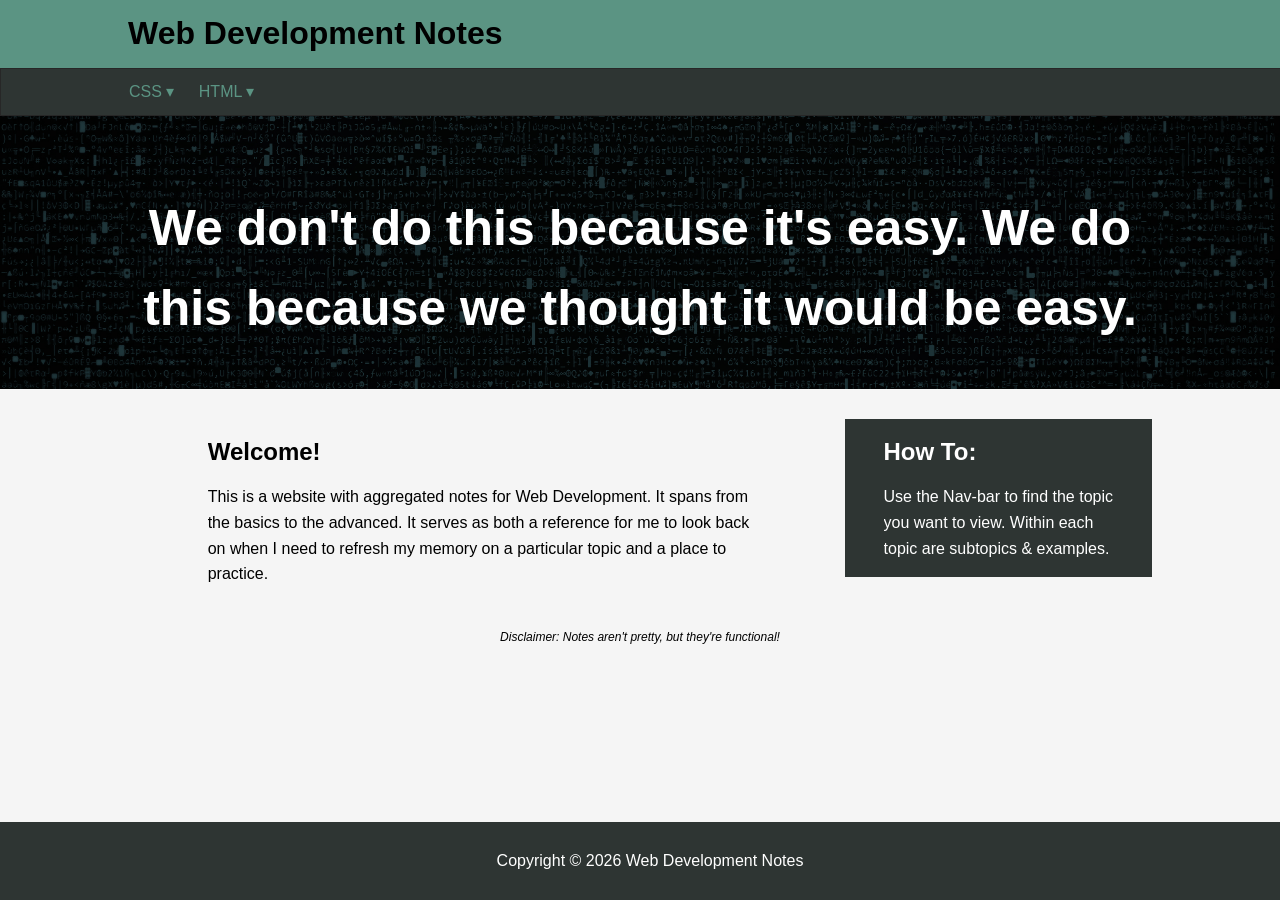
<file: Web Development/CSS/example-site/index.html>
<!DOCTYPE html>
<html lang="en">

<head>
    <meta charset="UTF-8">
    <meta name="viewport" content="width=device-width, initial-scale=1.0">
    <title>Web Development Notes</title>
    <meta name="description" content="This is a website with aggregated notes for Web Development">
    <meta name="keywords" content="Web Development, CSS, HTML, JavaScript">
    <meta name="author" content="Ricardo Inda">
    <link rel="stylesheet" href="css/style.css">
</head>

<body>
    <header id="main-header">
        <div class="container">
            <h1>Web Development Notes</h1>
        </div>
    </header>
    <nav id="main-nav">
        <div class="container">
            <ul>
                <li class="dropdown">
                    <a href="#">CSS &#9662;</a>
                    <ul class="dropdown-menu">
                        <li><a href="../notes/index.html" target="_blank">CSS Notes</a></li>
                        <li><a href="../notes/positioning.html" target="_blank">Positioning Examples</a></li>
                        <li><a href="../transitions/transitions.html" target="_blank">Transitions</a></li>
                        <li><a href="../keyframes/keyframes.html" target="_blank">Keyframes & Animations</a></li>
                    </ul>
                </li>
                <li class="dropdown">
                    <a href="#">HTML &#9662;</a>
                    <ul class="dropdown-menu">
                        <li><a href="../../HTML/Notes.html" target="_blank">HTML Notes</a></li>
                    </ul>
                </li>
            </ul>
        </div>
    </nav>
    <section id="showcase">
        <div class="container">
            <h1 class="showcase-text">We don't do this because it's easy. We do this because we thought it would be easy.</h1>
        </div>
    </section>
    <main>
        <div class="container">
            <section id="main">
                <div class="container">
                    <h1>Welcome!</h1>
                    <p>This is a website with aggregated notes for Web Development. It spans from the basics to the
                        advanced. It serves as both a reference for me to look
                        back on when I need to refresh my memory on a particular topic and a place to practice.</p>
                </div>
            </section>
            <aside id="sidebar">
                <div class="container">
                    <h1>How To:</h1>
                    <p>Use the Nav-bar to find the topic you want to view. Within each topic are subtopics & examples.</p>
                </div>
            </aside>
        </div>
        <div class="container">
            <section id="disclaimer">
                <div class="container">
                    <p>Disclaimer: Notes aren't pretty, but they're functional!</p>
                </div>
            </section>
        </div>
    </main>
    <footer id="main-footer">
        <p>Copyright &copy; 2026 Web Development Notes</p>
    </footer>
</body>

</html>
</file>
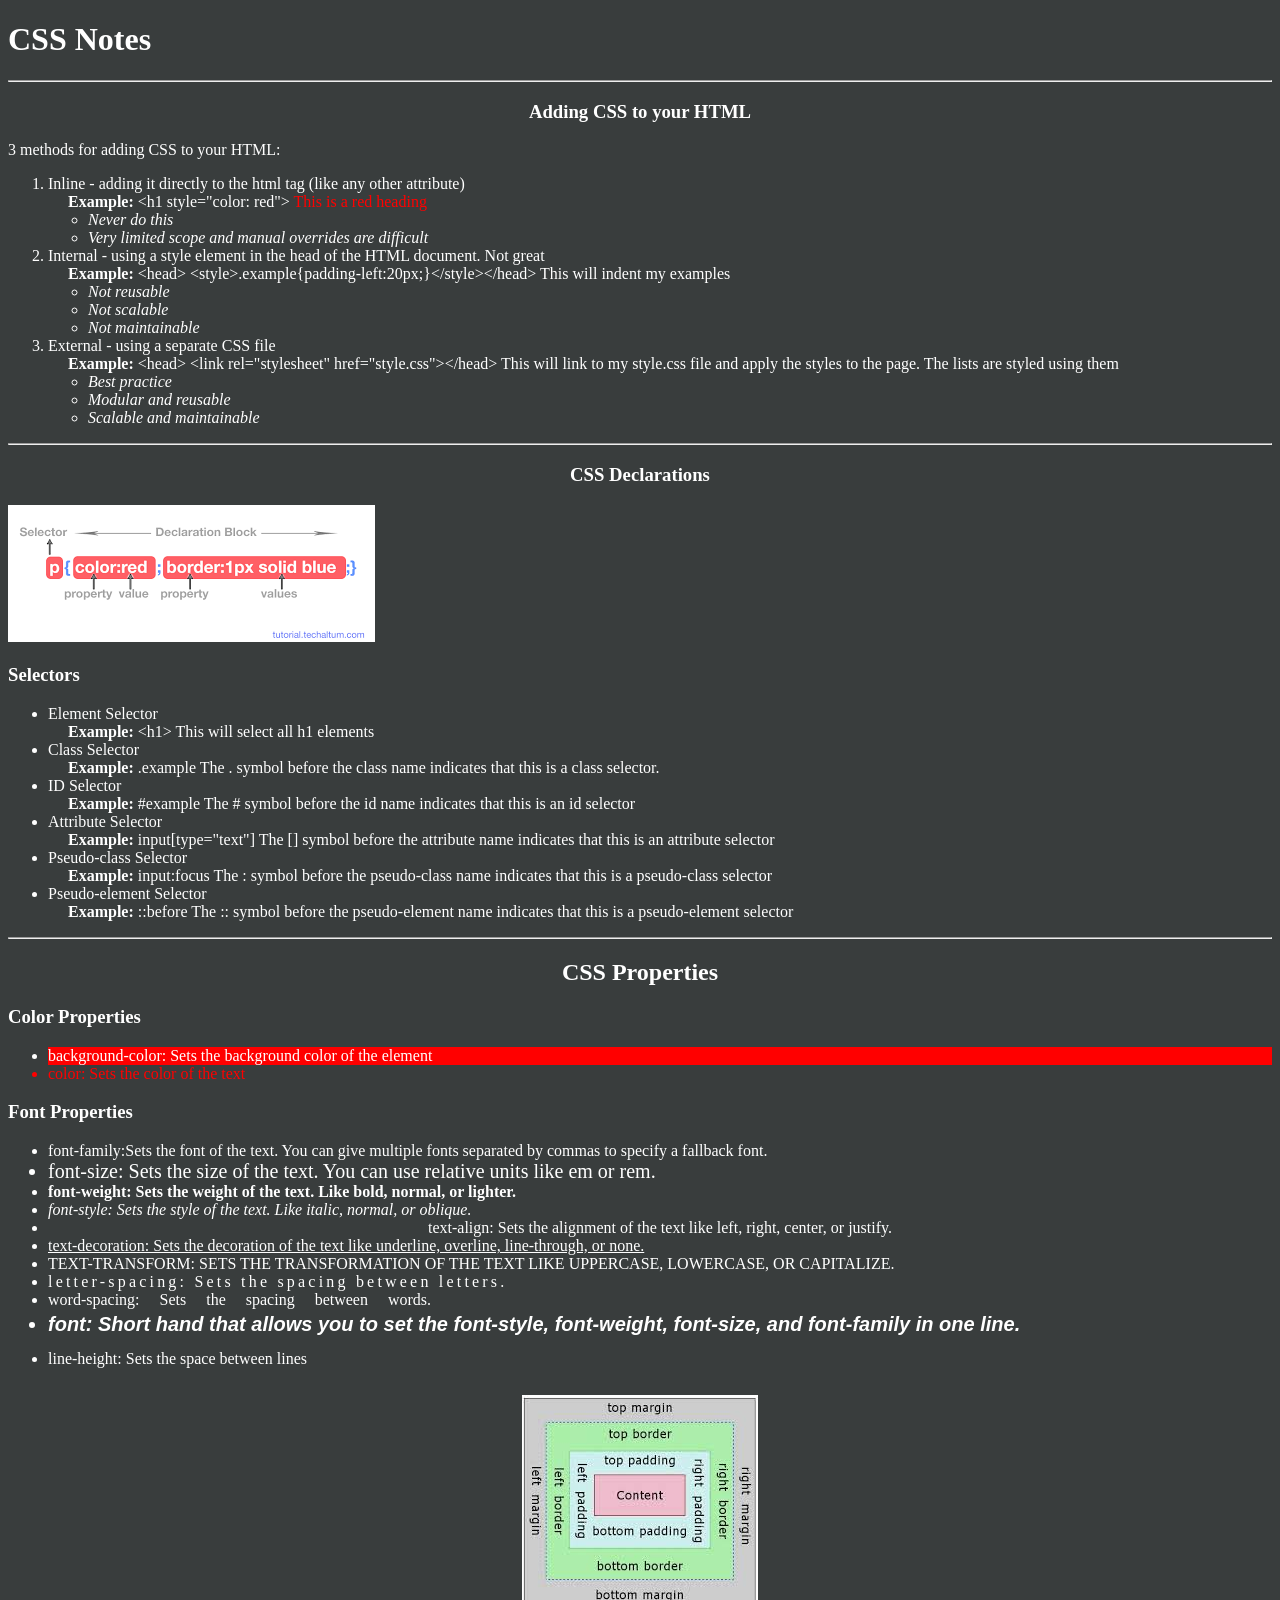
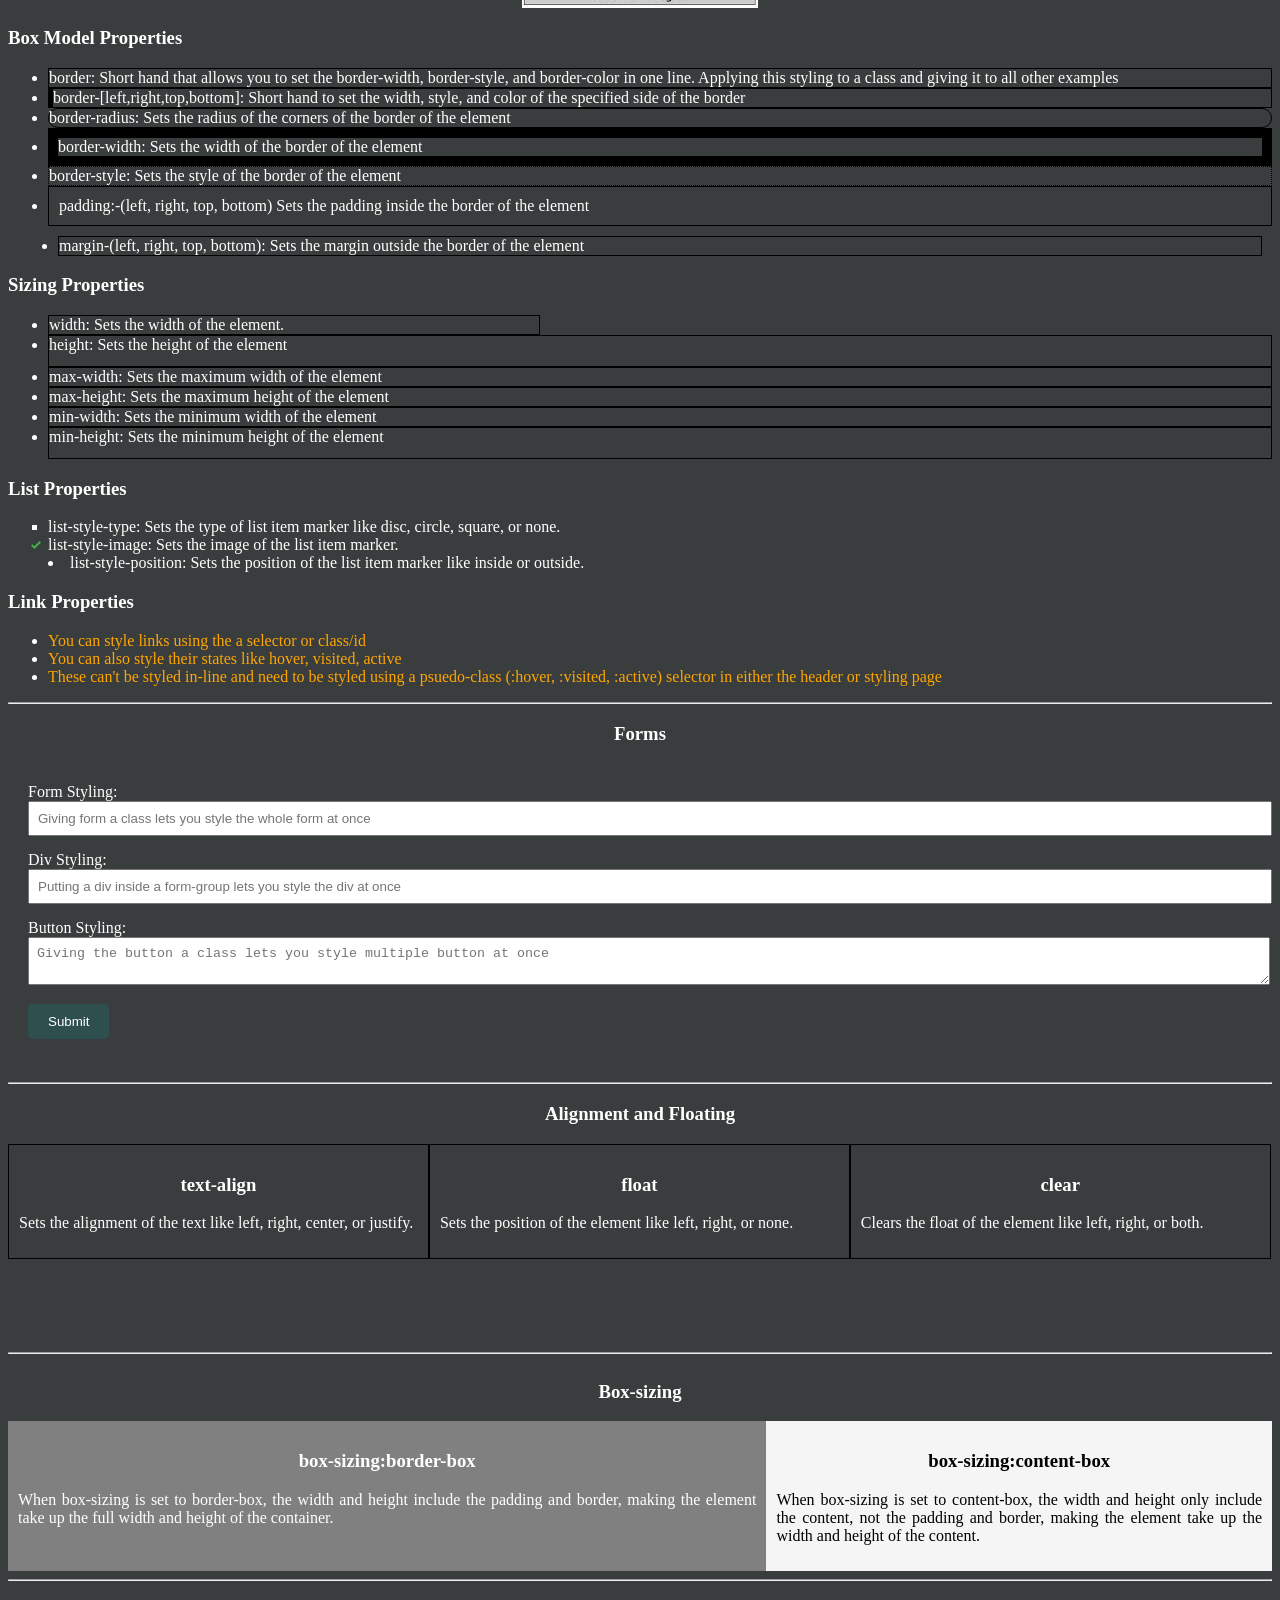
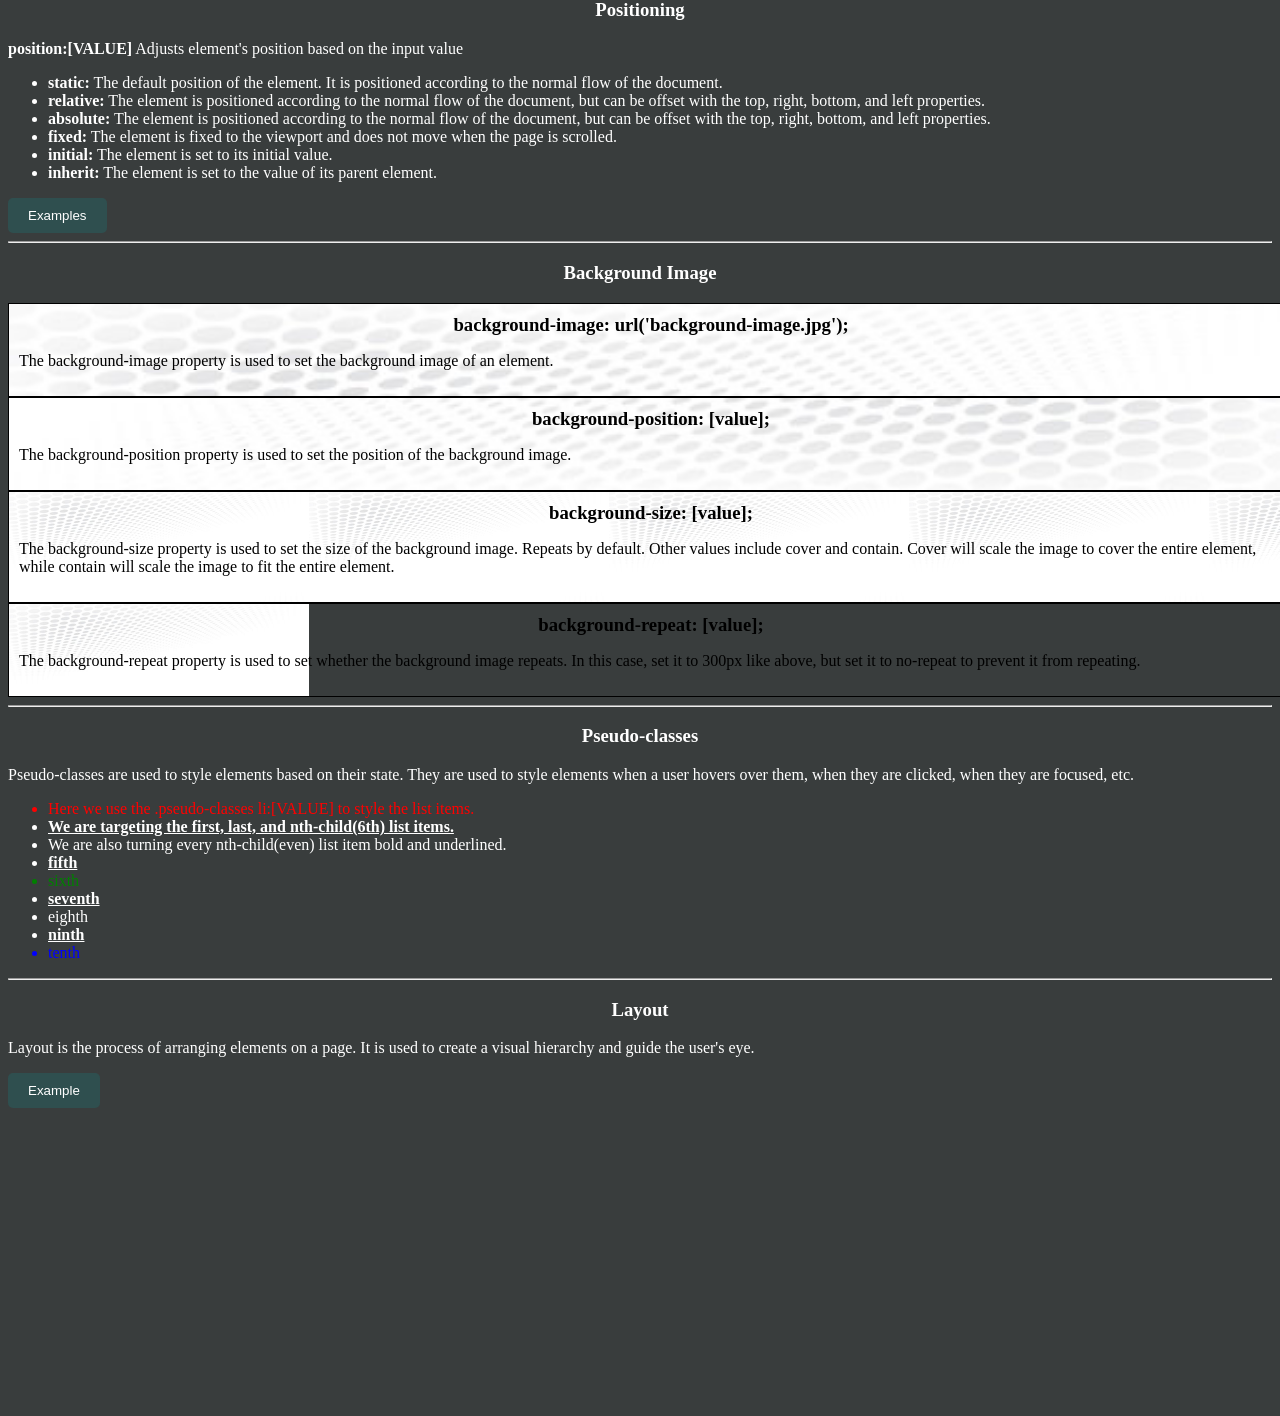
<file: Web Development/CSS/notes/index.html>
<!DOCTYPE html>
<html lang="en">

<head>
    <meta charset="UTF-8">
    <meta name="viewport" content="width=device-width, initial-scale=1.0">
    <title>CSS</title>
    <link rel="stylesheet" href="style.css">
    <style>
        .example {
            padding-left: 20px;
        }

        a {
            color: orange;
            text-decoration: none;
        }

        a:hover {
            color: red;
            text-decoration: underline;
        }

        a:visited {
            color: purple;
        }

        a:active {
            color: green;
        }
    </style>
</head>

<body>
    <main class="notes">
        <h1>CSS Notes</h1>
        <hr>
        <div class="css-notes">
            <h3 style="text-align: center;">Adding CSS to your HTML</h3>
            <p>3 methods for adding CSS to your HTML:</p>
            <ol>
                <li>Inline - adding it directly to the html tag (like any other attribute)</li>
                <div class="example">
                    <span>
                        <strong>Example:</strong> &lt;h1 style="color: red"&gt;
                    </span>
                    <span style="color: red;">This is a red heading</span>
                </div>
                <ul class="css-source-lists">
                    <li class="css-source-lists">Never do this</li>
                    <li>Very limited scope and manual overrides are difficult</li>
                </ul>
                <li>Internal - using a style element in the head of the HTML document. Not great</li>
                <div class="example">
                    <span>
                        <strong>Example:</strong> &lt;head&gt;
                        &lt;style&gt;.example{padding-left:20px;}&lt;/style&gt;&lt;/head&gt;
                    </span>
                    <span>This will indent my examples</span>
                </div>
                <ul class="css-source-lists">
                    <li>Not reusable</li>
                    <li>Not scalable</li>
                    <li>Not maintainable</li>
                </ul>
                <li>External - using a separate CSS file</li>
                <div class="example">
                    <span>
                        <strong>Example:</strong> &lt;head&gt; &lt;link rel="stylesheet"
                        href="style.css"&gt;&lt;/head&gt;
                    </span>
                    <span>This will link to my style.css file and apply the styles to the page. The lists are styled
                        using them</span>
                </div>
                <ul class="css-source-lists">
                    <li>Best practice</li>
                    <li>Modular and reusable</li>
                    <li>Scalable and maintainable</li>
                </ul>
            </ol>
        </div>
        <hr>
        <div class="declarations">
            <h3 style="text-align: center;">CSS Declarations</h3>
            <img src="declaration_block.png" alt="Declaration Block Example Breakdown">
            <h3>Selectors</h3>
            <ul>
                <li>Element Selector</li>
                <div class="example">
                    <span>
                        <strong>Example:</strong> &lt;h1&gt;
                    </span>
                    <span>This will select all h1 elements</span>
                </div>
                <li>Class Selector</li>
                <div class="example">
                    <span>
                        <strong>Example:</strong> .example
                    </span>
                    <span>The . symbol before the class name indicates that this is a class selector.</span>
                </div>
                <li>ID Selector</li>
                <div class="example">
                    <span>
                        <strong>Example:</strong> #example
                    </span>
                    <span>The # symbol before the id name indicates that this is an id selector</span>
                </div>
                <li>Attribute Selector</li>
                <div class="example">
                    <span>
                        <strong>Example:</strong> input[type="text"]
                    </span>
                    <span>The [] symbol before the attribute name indicates that this is an attribute selector</span>
                </div>
                <li>Pseudo-class Selector</li>
                <div class="example">
                    <span>
                        <strong>Example:</strong> input:focus
                    </span>
                    <span>The : symbol before the pseudo-class name indicates that this is a pseudo-class
                        selector</span>
                </div>
                <li>Pseudo-element Selector</li>
                <div class="example">
                    <span>
                        <strong>Example:</strong> ::before
                    </span>
                    <span>The :: symbol before the pseudo-element name indicates that this is a pseudo-element
                        selector</span>
                </div>
            </ul>
        </div>
        <hr>
        <div class="properties">
            <h2 style="text-align: center;">CSS Properties</h2>
            <h3>Color Properties</h3>
            <ul>
                <li style="background-color: red;"> background-color: Sets the background color of the element</li>
                <li style="color: red;"> color: Sets the color of the text</li>
            </ul>
            <h3>Font Properties</h3>
            <ul>
                <li style="font-family: cursive;"> font-family:Sets the font of the text. You
                    can give multiple fonts separated by commas to specify a fallback font.</li>
                <li style="font-size: 20px;"> font-size: Sets the size of the text. You can use relative units like
                    em or rem.</li>
                <li style="font-weight: bold;"> font-weight: Sets the weight of the text. Like bold, normal, or
                    lighter.</li>
                <li style="font-style: italic;"> font-style: Sets the style of the text. Like italic, normal, or
                    oblique.</li>
                <li style="text-align: center;"> text-align: Sets the alignment of the text like left, right,
                    center, or justify.</li>
                <li style="text-decoration: underline;"> text-decoration: Sets the decoration of the text like
                    underline, overline, line-through, or none.</li>
                <li style="text-transform: uppercase;"> text-transform: Sets the transformation of the text like
                    uppercase, lowercase, or capitalize.</li>
                <li style="letter-spacing: .2em;"> letter-spacing: Sets the spacing between letters.</li>
                <li style="word-spacing: 1em;"> word-spacing: Sets the spacing between words.</li>
                <li style="font: italic bold 20px/30px Arial, Helvetica, sans-serif;"> font: Short hand that allows
                    you to set the font-style, font-weight, font-size, and font-family in one line.</li>
                <li style="line-height: 2.5;"> line-height: Sets the space between lines</li>
            </ul>
            <img src="Box-Model.jpg" alt="Box Model Example Breakdown" style="display: block; margin: 0 auto;">
            <h3>Box Model Properties</h3>
            <ul>
                <li class="borderexamples">border: Short hand that allows you to set the border-width, border-style,
                    and border-color in one line. Applying this styling to a class and giving it to all other
                    examples</li>
                <li class="borderexamples" style="border-left: 5px solid black;">border-[left,right,top,bottom]:
                    Short hand to set the width, style, and color of the specified side of the border</li>
                <li class="borderexamples" style="border-radius: 10px;">border-radius: Sets the radius of the
                    corners of the border of the element</li>
                <li class="borderexamples" style="border-width: 10px">
                    border-width: Sets the width of the border of the element</li>
                <li class="borderexamples" style="border-style: dotted">
                    border-style: Sets the style of the border of the element</li>
                <li class="borderexamples" style="padding: 10px;">padding:-(left, right, top, bottom) Sets the
                    padding inside the border of
                    the element</li>
                <li class="borderexamples" style="margin: 10px;">margin-(left, right, top, bottom): Sets the
                    margin outside the border of the element</li>
            </ul>
            <h3>Sizing Properties</h3>
            <ul>
                <li style="width: 40%;border: 1px solid black;">width: Sets the width of the element.</li>
                <li style="height: 30px;border: 1px solid black;">height: Sets the height of the element</li>
                <li style="max-width: 100%;border: 1px solid black;">max-width: Sets the maximum width of the
                    element</li>
                <li style="max-height: 100%;border: 1px solid black;">max-height: Sets the maximum height of the
                    element</li>
                <li style="min-width: 60%;border: 1px solid black;">min-width: Sets the minimum width of the element
                </li>
                <li style="min-height: 30px;border: 1px solid black;">min-height: Sets the minimum height of the
                    element</li>
            </ul>
            <h3>List Properties</h3>
            <ul>
                <li style="list-style-type: square;">list-style-type: Sets the type of list item marker like disc,
                    circle, square, or none.</li>
                <li style="list-style-image: url('marker.png');">list-style-image: Sets the image of the list item
                    marker.</li>
                <li style="list-style-position: inside;">list-style-position: Sets the position of the list item
                    marker like inside or outside.</li>
            </ul>
            <h3>Link Properties</h3>
            <ul>
                <li><a>You can style links using the a selector or class/id</a></li>
                <li><a>You can also style their states like hover, visited, active</a></li>
                <li><a>These can't be styled in-line and need to be styled using a psuedo-class (:hover, :visited,
                        :active) selector in either the header or styling page</a></li>
            </ul>
        </div>
        <hr>
        <div class="forms">
            <h3 style="text-align: center;">Forms</h3>
            <form class="my-form">
                <div class="form-group">
                    <label>Form Styling:</label>
                    <input type="text" name="name"
                        placeholder="Giving form a class lets you style the whole form at once">
                </div>
                <div class="form-group">
                    <label>Div Styling:</label>
                    <input type="email" name="email"
                        placeholder="Putting a div inside a form-group lets you style the div at once">
                </div>
                <div class="form-group">
                    <label>Button Styling:</label>
                    <textarea name="message"
                        placeholder="Giving the button a class lets you style multiple button at once"></textarea>
                </div>
                <div class="form-group">
                    <button type="submit" class="button">Submit</button>
                </div>
            </form>
        </div>
        <hr>
        <div class="alignment-and-floating" style="padding-bottom: 200px;">
            <h3 style="text-align: center;">Alignment and Floating</h3>
            <div class="float-examples">
                <h3 style="text-align: center;">text-align</h3>
                <p style="text-align: justify;">Sets the alignment of the text like left, right, center, or justify.</p>
            </div>
            <div class="float-examples">
                <h3 style="text-align: center;">float</h3>
                <p style="text-align: justify;">Sets the position of the element like left, right, or none.</p>
            </div>
            <div class="float-examples">
                <h3 style="text-align: center;">clear</h3>
                <p style="text-align: justify;">Clears the float of the element like left, right, or both.</p>
            </div>
        </div>
        <hr>
        <div class="box-sizing">
            <h3 style="text-align: center;">Box-sizing</h3>
            <div id="main-block">

                <h3 style="text-align: center;">box-sizing:border-box</h3>
                <p style="text-align: justify;">When box-sizing is set to border-box, the width and height include the
                    padding and border, making the element take up the full width and height of the container.</p>
            </div>
            <div id="sidebar">
                <h3 style="text-align: center;">box-sizing:content-box</h3>
                <p style="text-align: justify;">When box-sizing is set to content-box, the width and height only include
                    the
                    content, not the padding and border, making the element take up the width and height of the content.
                </p>
            </div>
        </div>
        <hr>
        <div class="positioning">
            <h3 style="text-align: center;">Positioning</h3>
            <p><strong>position:[VALUE]</strong> Adjusts element's position based on the input value</p>
            <ul>
                <li><strong>static:</strong> The default position of the element. It is positioned according to the
                    normal flow of the document.</li>
                <li><strong>relative:</strong> The element is positioned according to the normal flow of the document,
                    but can be offset with the top, right, bottom, and left properties.</li>
                <li><strong>absolute:</strong> The element is positioned according to the normal flow of the document,
                    but can be offset with the top, right, bottom, and left properties.</li>
                <li><strong>fixed:</strong> The element is fixed to the viewport and does not move when the page is
                    scrolled.</li>
                <li><strong>initial:</strong> The element is set to its initial value.</li>
                <li><strong>inherit:</strong> The element is set to the value of its parent element.</li>
            </ul>
            <form action="positioning.html" target="_blank" style="display: inline;">
                <button type="submit" class="button">Examples</button>
            </form>
        </div>
        <hr>
        <div class="background-image-container">
            <h3 style="text-align: center;">Background Image</h3>
            <div class="background-image">
                <h3 style="text-align: center;">background-image: url('background-image.jpg');</h3>
                <p>The background-image property is used to set the background image of an element.</p>
            </div>
            <div class="background-image" style="background-position: bottom;">
                <h3 style="text-align: center;">background-position: [value];</h3>
                <p>The background-position property is used to set the position of the background image.</p>
            </div>
            <div class="background-image" style="background-size: 300px;">
                <h3 style="text-align: center;">background-size: [value];</h3>
                <p>The background-size property is used to set the size of the background image. Repeats by default.
                    Other values include cover and contain. Cover will scale the image to cover the entire element,
                    while contain will scale the image to fit the entire element.</p>
            </div>
            <div class="background-image" style="background-size: 300px;background-repeat: no-repeat;">
                <h3 style="text-align: center;">background-repeat: [value];</h3>
                <p>The background-repeat property is used to set whether the background image repeats. In this case, set
                    it to 300px like above, but set it to no-repeat to prevent it from repeating.</p>
            </div>
        </div>
        <hr>
        <div class="pseudo-classes">
            <h3 style="text-align: center;">Pseudo-classes</h3>
            <p>Pseudo-classes are used to style elements based on their state. They are used to style elements when a
                user hovers over them, when they are clicked, when they are focused, etc.</p>
            <ul class="pseudo-classes-list">
                <li>Here we use the .pseudo-classes li:[VALUE] to style the list items.</li>
                <li>We are targeting the first, last, and nth-child(6th) list items.</li>
                <li>We are also turning every nth-child(even) list item bold and underlined.</li>
                <li>fifth</li>
                <li>sixth</li>
                <li>seventh</li>
                <li>eighth</li>
                <li>ninth</li>
                <li>tenth</li>
            </ul>
        </div>
        <hr>
        <div class="layout">
            <h3 style="text-align: center;">Layout</h3>
            <p>Layout is the process of arranging elements on a page. It is used to create a visual hierarchy and guide the user's eye.</p>
            <form action="../example-site/index.html" target="_blank" style="display: inline;">
                <button type="submit" class="button">Example</button>
            </form>
        </div>
    </main>
</body>

</html>
</file>
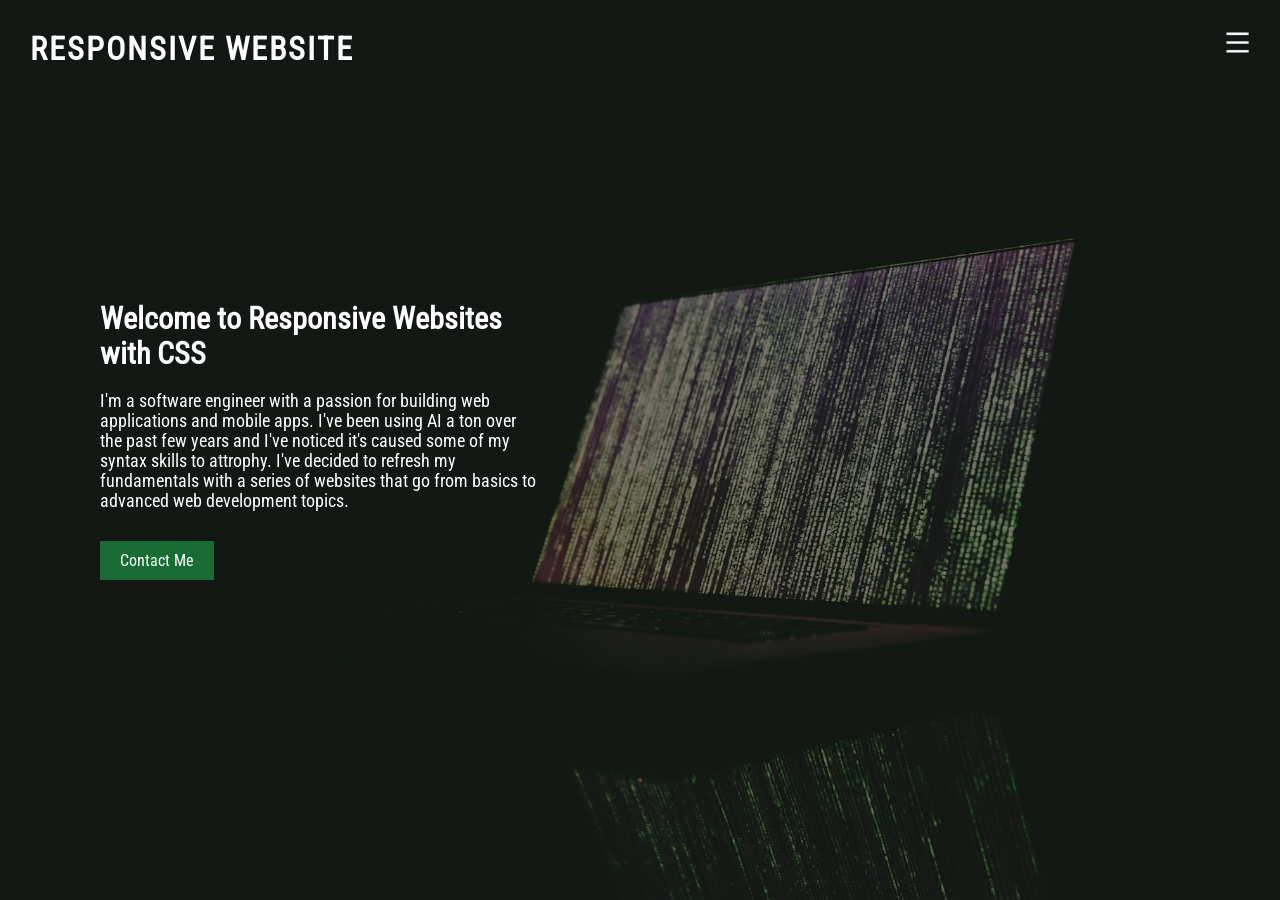
<file: Web Development/CSS/Responsiveness/index.html>
<!DOCTYPE html>
<html lang="en">

<head>
    <meta charset="UTF-8">
    <meta name="viewport" content="width=device-width, initial-scale=1.0">
    <title>Responsive Website</title>
    <link rel="stylesheet" href="css/style.css">
    <meta name="description" content="This is a responsive website">
    <meta name="keywords" content="responsive, website, css, html, javascript">
    <meta name="author" content="Ricardo Inda">
</head>

<body>
    <header>
        <div class="logo">Responsive Website</div>
        <div class="toggle"></div>
        <div class="navigation">
            <ul>
                <li><a href="index.html">Home</a></li>
                <li><a href="work.html">Work</a></li>
                <li><a href="services.html">Services</a></li>
                <li><a href="contact.html">Contact</a></li>
            </ul>
            <div class="socials">
                <ul>
                    <li><a href="https://github.com/Richard-Inda" target="_blank"><img src="images/github.png"
                                alt="Github"></a></li>
                    <li><a href="https://www.linkedin.com/in/ricardo-inda-09b923a3/" target="_blank"><img
                                src="images/linkedin.png" alt="LinkedIn"></a></li>
                    <li><a href="https://www.richardinda.com/" target="_blank"><img src="images/portfolio.png"
                                alt="Portfolio Website"></a></li>
                </ul>
                <a href="mailto:richardinda@gmail.com" class="email-icon"><img src="images/mail.png" alt="Email"></a>
            </div>
        </div>
    </header>

    <section class="home">
        <img src="images/home-img.jpg" alt="Home">
        <div class="home-content">
            <h1>Welcome to Responsive Websites with CSS</h1>
            <p>I'm a software engineer with a passion for building web applications and mobile apps. I've been using AI
                a ton over the past few years and I've noticed it's caused some of my syntax skills to attrophy. I've
                decided to refresh my fundamentals with a series of websites that go from basics to advanced web
                development topics.</p>
            <a href="contact.html" class="btn">Contact Me</a>
        </div>
    </section>


    <script src="js/script.js">
    </script>
</body>

</html>
</file>
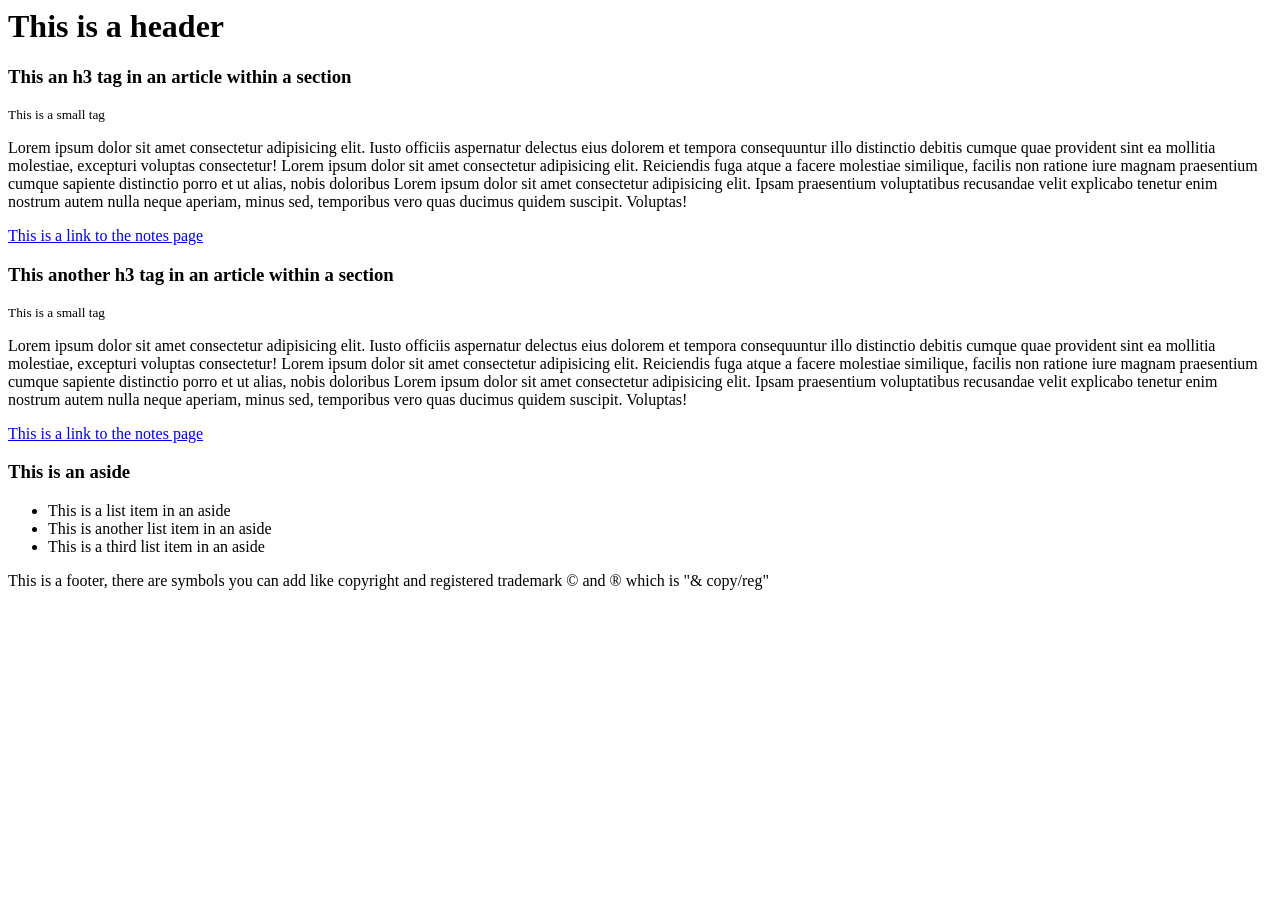
<file: Web Development/HTML/Semantics.html>
<doctype html>
    <html>

    <head>
        <title>Semantic Tags Notes</title>
        <meta name="description" content="This is a page about semantic tags">
        <meta name="keywords" content="html, css, web development, web design">
    </head>

    <body>
        <header id="main header">
            <h1>This is a header</h1>
        </header>
        <main id="main main">
            <section id="main section">
                <article class="article">
                    <h3>This an h3 tag in an article within a section </h3>
                    <small>This is a small tag</small>
                    <p>Lorem ipsum dolor sit amet consectetur adipisicing elit. Iusto officiis aspernatur delectus eius
                        dolorem et tempora consequuntur illo distinctio debitis cumque quae provident sint ea mollitia
                        molestiae, excepturi voluptas consectetur! Lorem ipsum dolor sit amet consectetur adipisicing
                        elit. Reiciendis fuga atque a facere molestiae similique, facilis non ratione iure magnam
                        praesentium cumque sapiente distinctio porro et ut alias, nobis doloribus Lorem ipsum dolor sit
                        amet consectetur adipisicing elit. Ipsam praesentium voluptatibus recusandae velit explicabo
                        tenetur enim nostrum autem nulla neque aperiam, minus sed, temporibus vero quas ducimus quidem
                        suscipit. Voluptas!</p>
                    <a href="Notes.html">This is a link to the notes page</a>
                </article>
                <article class="article">
                    <h3>This another h3 tag in an article within a section</h3>
                    <small>This is a small tag</small>
                    <p>Lorem ipsum dolor sit amet consectetur adipisicing elit. Iusto officiis aspernatur delectus eius
                        dolorem et tempora consequuntur illo distinctio debitis cumque quae provident sint ea mollitia
                        molestiae, excepturi voluptas consectetur! Lorem ipsum dolor sit amet consectetur adipisicing
                        elit. Reiciendis fuga atque a facere molestiae similique, facilis non ratione iure magnam
                        praesentium cumque sapiente distinctio porro et ut alias, nobis doloribus Lorem ipsum dolor sit
                        amet consectetur adipisicing elit. Ipsam praesentium voluptatibus recusandae velit explicabo
                        tenetur enim nostrum autem nulla neque aperiam, minus sed, temporibus vero quas ducimus quidem
                        suscipit. Voluptas!</p>
                    <a href="Notes.html">This is a link to the notes page</a>
                </article>
            </section>
            <aside>
                <h3>This is an aside</h3>
                <nav>
                    <ul>
                        <li>This is a list item in an aside</li>
                        <li>This is another list item in an aside</li>
                        <li>This is a third list item in an aside</li>
                    </ul>
                </nav>
            </aside>
        </main>
        <footer id="main footer">
            <p>This is a footer, there are symbols you can add like copyright and registered trademark &copy; and &reg;
                which is "& copy/reg"</p>
        </footer>
    </body>

    </html>
</file>
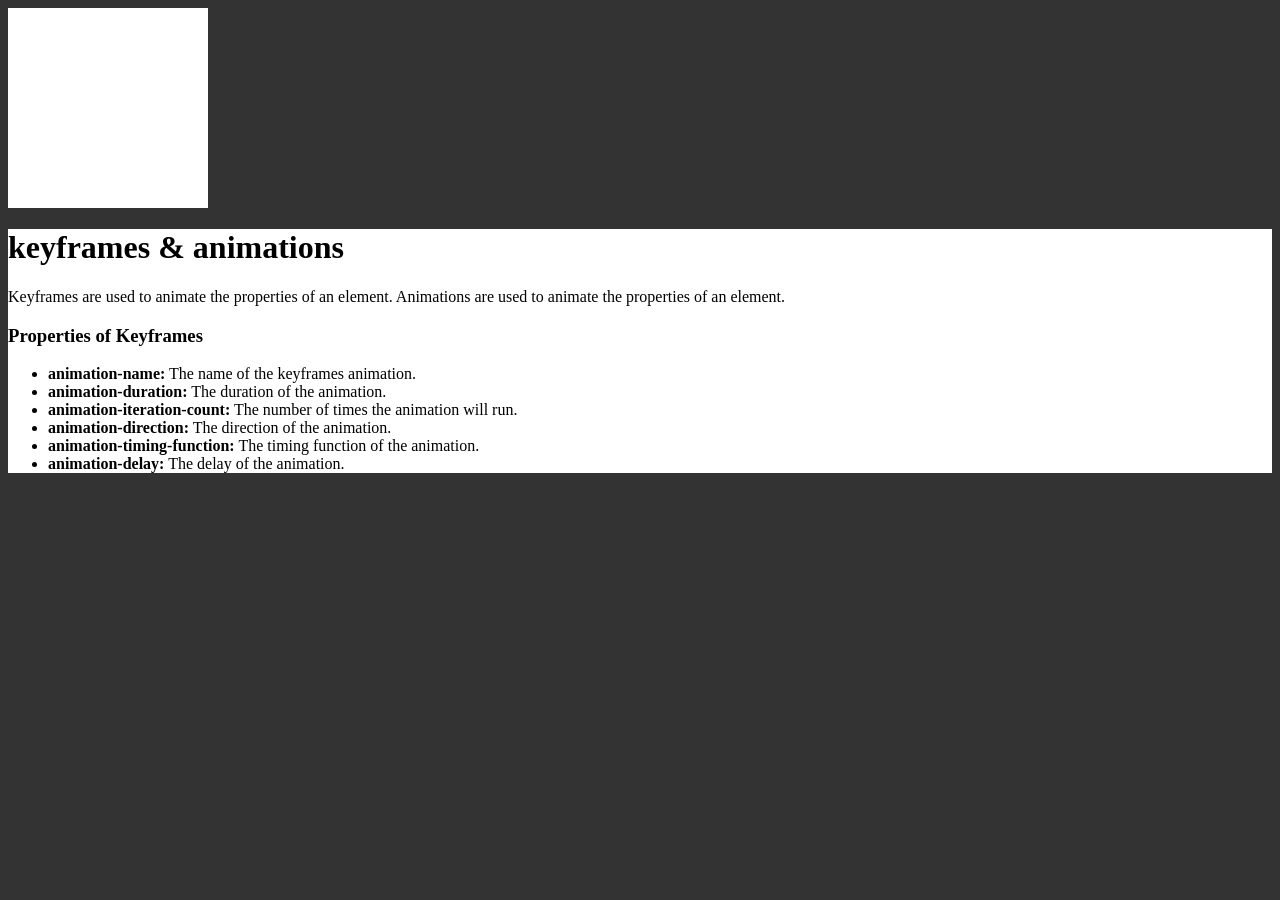
<file: Web Development/CSS/keyframes/keyframes.html>
<!DOCTYPE html>
<html lang="en">
<head>
    <meta charset="UTF-8">
    <meta name="viewport" content="width=device-width, initial-scale=1.0">
    <title>Keyframes & Animations</title>
    <link rel="stylesheet" href="keyframes.css">
</head>
<body>
    <div class="box"></div>
    <div class="container">
        <h1>keyframes & animations        </h1>
        <p>Keyframes are used to animate the properties of an element. Animations are used to animate the properties of an element.</p>
        <h3> Properties of Keyframes</h3>
        <ul>
            <li><strong>animation-name:</strong> The name of the keyframes animation.</li>
            <li><strong>animation-duration:</strong> The duration of the animation.</li> 
            <li><strong>animation-iteration-count:</strong> The number of times the animation will run.</li>
            <li><strong>animation-direction:</strong> The direction of the animation.</li>
            <li><strong>animation-timing-function:</strong> The timing function of the animation.</li>
            <li><strong>animation-delay:</strong> The delay of the animation.</li>
        </ul>
</body>
</html>
</file>
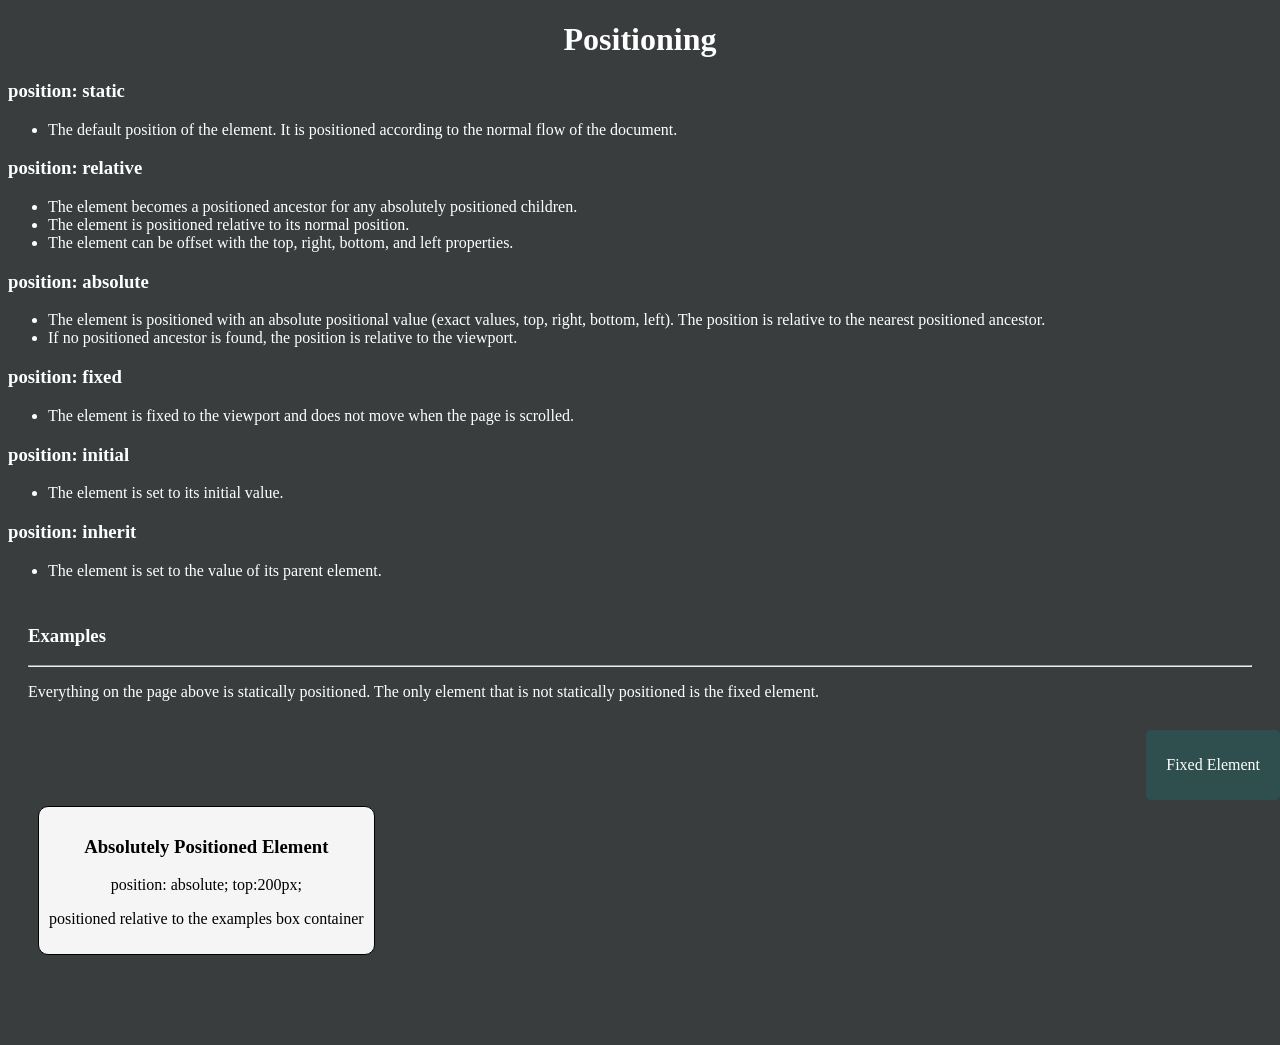
<file: Web Development/CSS/notes/positioning.html>
<!DOCTYPE html>
<html lang="en">

<head>
    <meta charset="UTF-8">
    <meta name="viewport" content="width=device-width, initial-scale=1.0">
    <title>Positioning</title>
    <link rel="stylesheet" href="style.css">
    <style>
        .examples {
            border: 1px solid black;
            border-radius: 10px;
            padding: 10px;
            margin: 10px;
            text-align: center;
            background-color: whitesmoke;
            color: black;
        }

        .examples-box-container {
            padding: 10px;
            margin: 10px;
            position: relative;
        }
    </style>
</head>

<body>
    <h1 style="text-align: center;">Positioning</h1>
    <div class="position-static">
        <h3>position: static</h3>
        <ul>
            <li>The default position of the element. It is positioned according to the normal flow of the document.</li>
        </ul>
    </div>
    <div class="position-relative">
        <h3>position: relative</h3>
        <ul>
            <li>The element becomes a positioned ancestor for any absolutely positioned children.</li>
            <li>The element is positioned relative to its normal position.</li>
            <li>The element can be offset with the top, right, bottom, and left properties.</li>
        </ul>

    </div>
    <div class="position-absolute">
        <h3>position: absolute</h3>
        <ul>
            <li>The element is positioned with an absolute positional value (exact values, top, right, bottom, left).
                The
                position is relative to the nearest positioned ancestor.</li>
            <li>If no positioned ancestor is found, the position is relative to the viewport.</li>
        </ul>
    </div>
    <div class="position-fixed">
        <h3>position: fixed</h3>
        <ul>
            <li>The element is fixed to the viewport and does not move when the page is scrolled.</li>
        </ul>
    </div>
    <div class="position-initial">
        <h3>position: initial</h3>
        <ul>
            <li>The element is set to its initial value.</li>
        </ul>
    </div>
    <div class="position-inherit">
        <h3>position: inherit</h3>
        <ul>
            <li>The element is set to the value of its parent element.</li>
        </ul>
    </div>
    <div class="examples-box-container">
        <h3>Examples</h3>
        <hr>
        <p> Everything on the page above is statically positioned. The only element that is not statically positioned is
            the fixed element.</p>
        <div class="examples" style="position: absolute; top:200px;">
            <h3>Absolutely Positioned Element</h3>
                <p>position: absolute; top:200px;</p>
                <p>positioned relative to the examples box container</p>
        </div>
        <div class="button" style="position: fixed; right:0px;bottom:100px;">
            <p>Fixed Element</p>
        </div>
    </div>
</body>

</html>
</file>
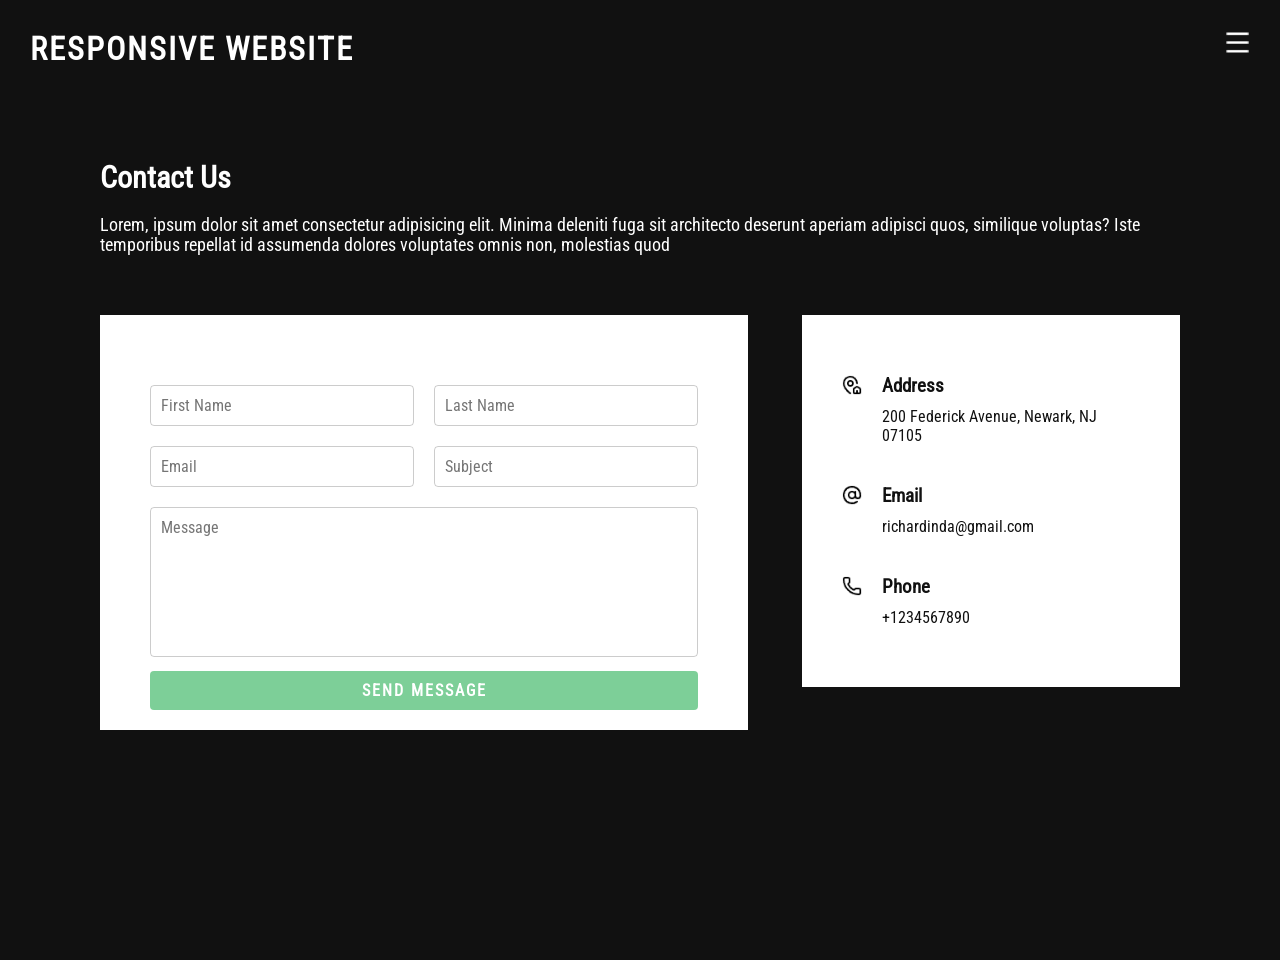
<file: Web Development/CSS/Responsiveness/contact.html>
<!DOCTYPE html>
<html lang="en">

<head>
    <meta charset="UTF-8">
    <meta name="viewport" content="width=device-width, initial-scale=1.0">
    <title>Responsive Website</title>
    <link rel="stylesheet" href="css/style.css">
    <meta name="description" content="This is a responsive website">
    <meta name="keywords" content="responsive, website, css, html, javascript">
    <meta name="author" content="Ricardo Inda">
</head>

<body>
    <header>
        <div class="logo">Responsive Website</div>
        <div class="toggle"></div>
        <div class="navigation">
            <ul>
                <li><a href="index.html">Home</a></li>
                <li><a href="work.html">Work</a></li>
                <li><a href="services.html">Services</a></li>
                <li><a href="contact.html">Contact</a></li>
            </ul>
            <div class="socials">
                <ul>
                    <li><a href="https://github.com/Richard-Inda" target="_blank"><img src="images/github.png"
                                alt="Github"></a></li>
                    <li><a href="https://www.linkedin.com/in/ricardo-inda-09b923a3/" target="_blank"><img
                                src="images/linkedin.png" alt="LinkedIn"></a></li>
                    <li><a href="https://www.richardinda.com/" target="_blank"><img src="images/portfolio.png"
                                alt="Portfolio Website"></a></li>
                </ul>
                <a href="mailto:richardinda@gmail.com" class="email-icon"><img src="images/mail.png" alt="Email"></a>
            </div>
        </div>
    </header>

    <section>
        <div class="title">
            <h1>Contact Us</h1>
            <p>Lorem, ipsum dolor sit amet consectetur adipisicing elit. Minima deleniti fuga sit architecto deserunt
                aperiam adipisci quos, similique voluptas? Iste temporibus repellat id assumenda dolores voluptates
                omnis non, molestias quod</p>
        </div>

        <div class="contact">
            <div class="contact-form">
                <form>
                    <div class="row">
                        <div class="input50">
                            <input type="text" placeholder="First Name">
                        </div>
                        <div class="input50">
                            <input type="text" placeholder="Last Name">
                        </div>
                    </div>
                    <div class="row">
                        <div class="input50">
                            <input type="email" placeholder="Email">
                        </div>
                        <div class="input50">
                            <input type="text" placeholder="Subject">
                        </div>
                    </div>
                    <div class="row">
                        <div class="input100">
                            <textarea placeholder="Message"></textarea>
                        </div>
                    </div>
                    <div class="row">
                        <div class="input100">
                            <Input type="submit" value="Send Message"></Input>
                        </div>
                    </div>
                </form>
            </div>

            <div class="contact-info">
                <div class="info-box">
                    <img src="images/map-pin-house.png" class="contact-icon" alt="contact">
                    <div class="details">
                        <h3>Address</h3>
                        <span>200 Federick Avenue, Newark, NJ 07105</span>
                    </div>
                </div>
                <div class="info-box">
                    <img src="images/at-sign.png" class="contact-icon" alt="contact">
                    <div class="details">
                        <h3>Email</h3>
                        <a href="mailto:richardinda@gmail.com">richardinda@gmail.com</a>
                    </div>
                </div>
                <div class="info-box">
                    <img src="images/phone.png" class="contact-icon" alt="contact">
                    <div class="details">
                        <h3>Phone</h3>
                        <a href="tel:+1234567890">+1234567890</a>
                    </div>
                </div>
            </div>

        </div>

        <script src="js/script.js">
        </script>
</body>

</html>
</file>
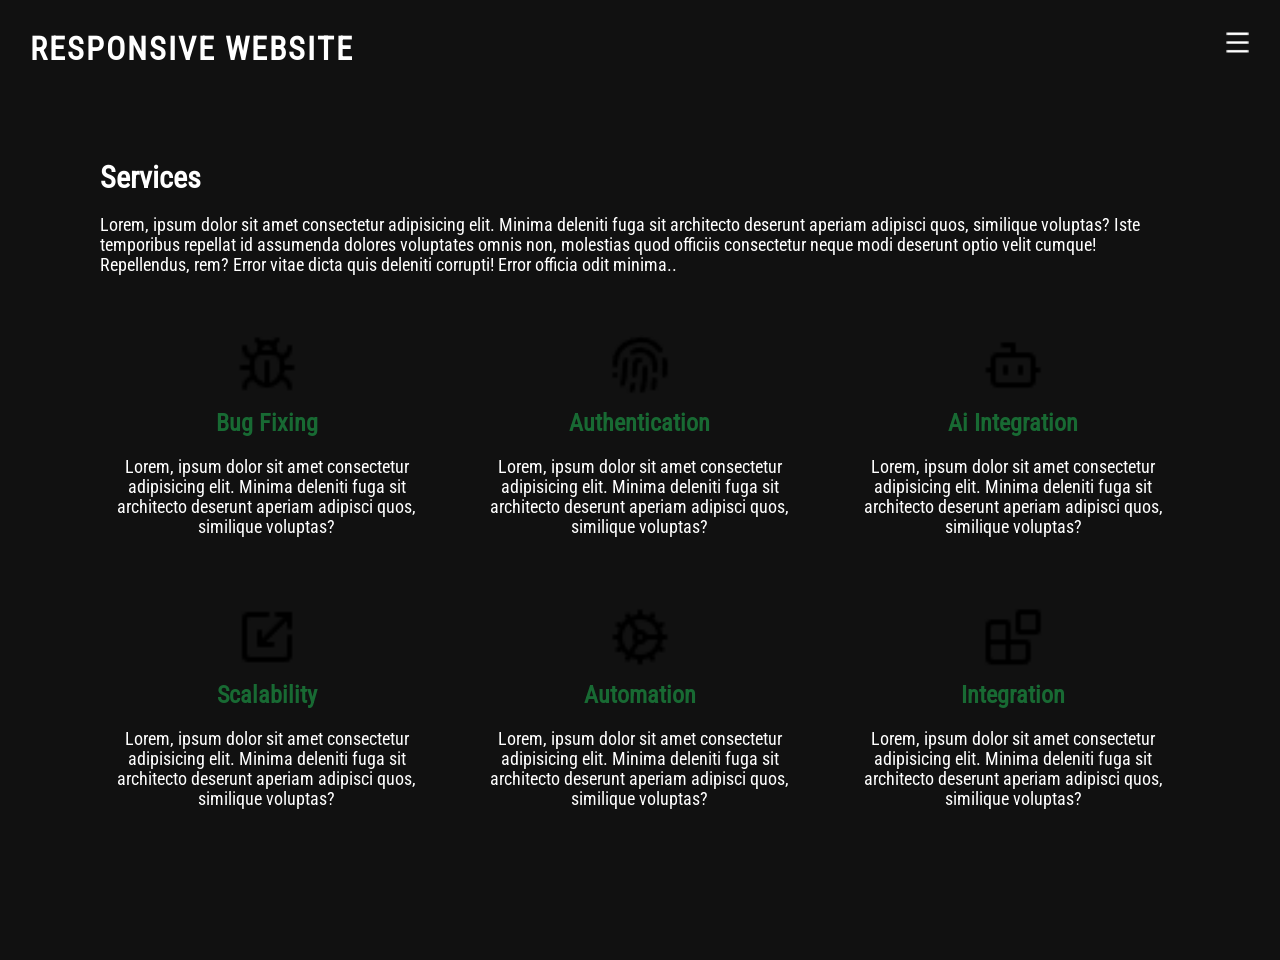
<file: Web Development/CSS/Responsiveness/services.html>
<!DOCTYPE html>
<html lang="en">

<head>
    <meta charset="UTF-8">
    <meta name="viewport" content="width=device-width, initial-scale=1.0">
    <title>Responsive Website</title>
    <link rel="stylesheet" href="css/style.css">
    <meta name="description" content="This is a responsive website">
    <meta name="keywords" content="responsive, website, css, html, javascript">
    <meta name="author" content="Ricardo Inda">
</head>

<body>
    <header>
        <div class="logo">Responsive Website</div>
        <div class="toggle"></div>
        <div class="navigation">
            <ul>
                <li><a href="index.html">Home</a></li>
                <li><a href="work.html">Work</a></li>
                <li><a href="services.html">Services</a></li>
                <li><a href="contact.html">Contact</a></li>
            </ul>
            <div class="socials">
                <ul>
                    <li><a href="https://github.com/Richard-Inda" target="_blank"><img src="images/github.png"
                                alt="Github"></a></li>
                    <li><a href="https://www.linkedin.com/in/ricardo-inda-09b923a3/" target="_blank"><img
                                src="images/linkedin.png" alt="LinkedIn"></a></li>
                    <li><a href="https://www.richardinda.com/" target="_blank"><img src="images/portfolio.png"
                                alt="Portfolio Website"></a></li>
                </ul>
                <a href="mailto:richardinda@gmail.com" class="email-icon"><img src="images/mail.png" alt="Email"></a>
            </div>
        </div>
    </header>

    <section>
        <div class="title">
            <h1>Services</h1>
            <p>Lorem, ipsum dolor sit amet consectetur adipisicing elit. Minima deleniti fuga sit architecto deserunt
                aperiam adipisci quos, similique voluptas? Iste temporibus repellat id assumenda dolores voluptates
                omnis non, molestias quod officiis consectetur neque modi deserunt optio velit cumque! Repellendus, rem?
                Error vitae dicta quis deleniti corrupti! Error officia odit minima..</p>
        </div>

        <div class="services">
            <div class="service">
                <div class="icon">
                    <img src="images/bug.png" alt="Bug Fixing">
                </div>
                <h2>Bug Fixing</h2>
                <p>Lorem, ipsum dolor sit amet consectetur adipisicing elit. Minima deleniti fuga sit architecto deserunt
                    aperiam adipisci quos, similique voluptas? </p>
            </div>
            <div class="service">
                <div class="icon">
                    <img src="images/fingerprint-pattern.png" alt="Authentication">
                </div>
                <h2>Authentication</h2>
                <p>Lorem, ipsum dolor sit amet consectetur adipisicing elit. Minima deleniti fuga sit architecto deserunt
                    aperiam adipisci quos, similique voluptas? </p>
            </div>
            <div class="service">
                <div class="icon">
                    <img src="images/bot.png" alt="Ai Integration">
                </div>
                <h2>Ai Integration</h2>
                <p>Lorem, ipsum dolor sit amet consectetur adipisicing elit. Minima deleniti fuga sit architecto deserunt
                    aperiam adipisci quos, similique voluptas? </p>
            </div>
            <div class="service">
                <div class="icon">
                    <img src="images/scaling.png" alt="Scalability  ">
                </div>
                <h2>Scalability</h2>
                <p>Lorem, ipsum dolor sit amet consectetur adipisicing elit. Minima deleniti fuga sit architecto deserunt
                    aperiam adipisci quos, similique voluptas? </p>
            </div>
            <div class="service">
                <div class="icon">
                    <img src="images/cog.png" alt="Automation">
                </div>
                <h2>Automation</h2>
                <p>Lorem, ipsum dolor sit amet consectetur adipisicing elit. Minima deleniti fuga sit architecto deserunt
                    aperiam adipisci quos, similique voluptas? </p>
            </div>
            <div class="service">
                <div class="icon">
                    <img src="images/blocks.png" alt="Integration">
                </div>
                <h2>Integration</h2>
                <p>Lorem, ipsum dolor sit amet consectetur adipisicing elit. Minima deleniti fuga sit architecto deserunt
                    aperiam adipisci quos, similique voluptas? </p>
            </div>
        </div>

    </section>


    <script src="js/script.js">
    </script>
</body>

</html>
</file>
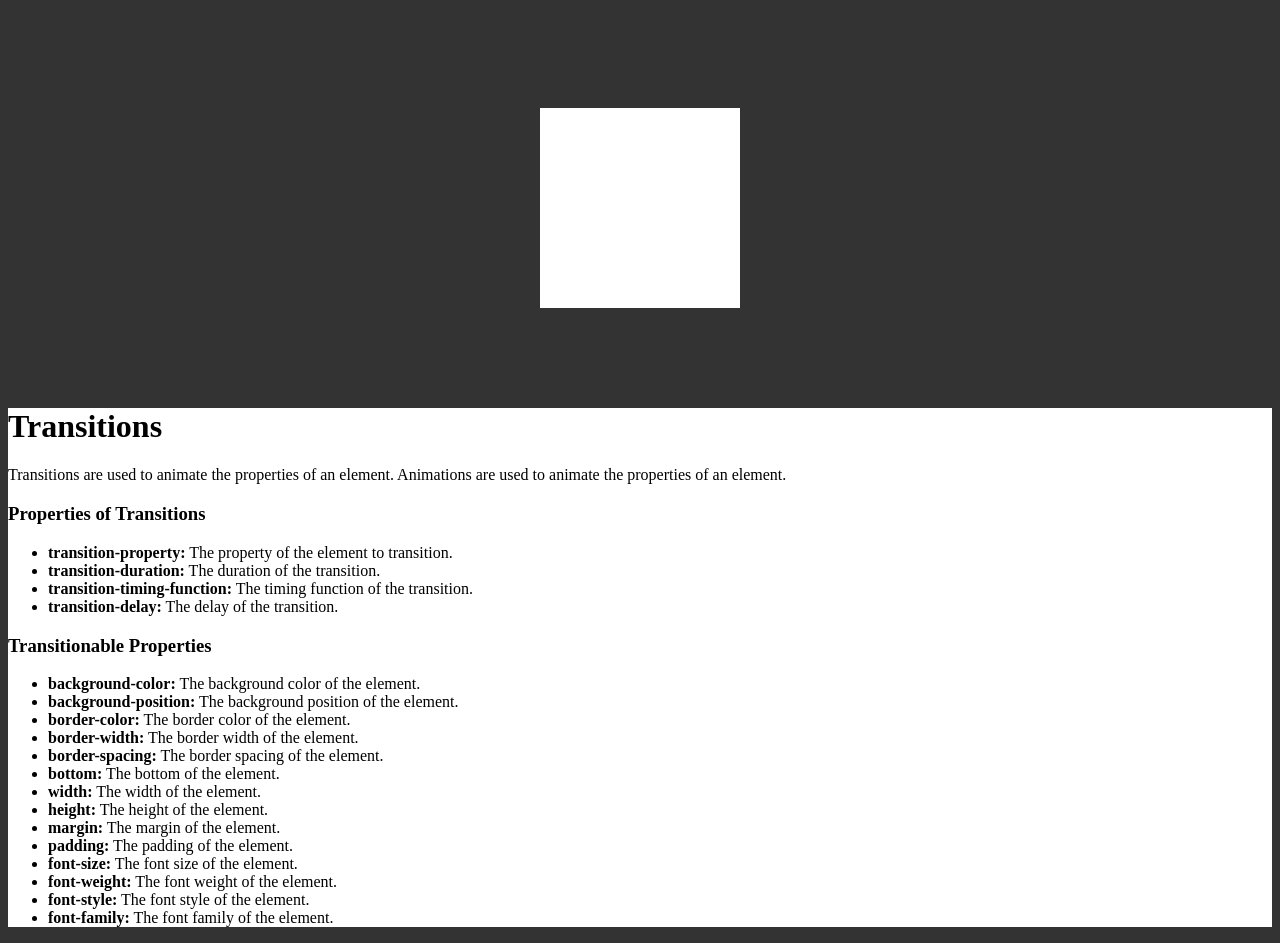
<file: Web Development/CSS/transitions/transitions.html>
<!DOCTYPE html>
<html lang="en">

<head>
    <meta charset="UTF-8">
    <meta name="viewport" content="width=device-width, initial-scale=1.0">
    <title>Transitions</title>
    <link rel="stylesheet" href="transitions.css">
</head>

<body>
    <div class="box"></div>
    <div class="container">
        <h1>Transitions </h1>
        <p>Transitions are used to animate the properties of an element. Animations are used to animate the properties of
            an element.</p>
        <h3> Properties of Transitions</h3>
        <ul>
            <li><strong>transition-property:</strong> The property of the element to transition.</li>
            <li><strong>transition-duration:</strong> The duration of the transition.</li>
            <li><strong>transition-timing-function:</strong> The timing function of the transition.</li>
            <li><strong>transition-delay:</strong> The delay of the transition.</li>
        </ul>
        <h3> Transitionable Properties</h3>
        <ul>
            <li><strong>background-color:</strong> The background color of the element.</li>
            <li><strong>background-position:</strong> The background position of the element.</li>
            <li><strong>border-color:</strong> The border color of the element.</li>
            <li><strong>border-width:</strong> The border width of the element.</li>
            <li><strong>border-spacing:</strong> The border spacing of the element.</li>
            <li><strong>bottom:</strong> The bottom of the element.</li>
            <li><strong>width:</strong> The width of the element.</li>
            <li><strong>height:</strong> The height of the element.</li>
            <li><strong>margin:</strong> The margin of the element.</li>
            <li><strong>padding:</strong> The padding of the element.</li>
            <li><strong>font-size:</strong> The font size of the element.</li>
            <li><strong>font-weight:</strong> The font weight of the element.</li>
            <li><strong>font-style:</strong> The font style of the element.</li>
            <li><strong>font-family:</strong> The font family of the element.</li>
        </ul>
</body>

</html>
</file>
<file: Web Development/CSS/example-site/css/style.css>
body {
    background-color: whitesmoke;
    color: black;
    font-family: Arial, Helvetica, sans-serif;
    font-size: 16px;
    line-height: 1.6em;
    margin: 0;
}

.container {
    width: 80%;
    margin: auto;
    overflow: hidden;
}

#main-header {
    background-color:rgb(91, 148, 131);
    color: black;
}

#main-nav {
    float: left;
    width: 100%;
    background-color: rgb(46, 53, 51);
    overflow: visible;
    border: 1px solid #272727;
    color: black;
}

#main-nav .container {
    overflow: visible;
}

#main-nav > .container > ul {
    list-style: none;
    padding: 0;
    margin: 0;
}

#main-nav li {
    display: inline-block;
    position: relative;
    color: black;
}

#main-nav > .container > ul > li > a {
    color: rgb(91, 148, 131);
    text-decoration: none;
    padding: 10px 20px 10px 0;
    display: inline-block;
}

#main-nav > .container > ul > li > a:hover {
    font-weight: bold;
}

/* Dropdown menu - hidden by default */
.dropdown-menu {
    display: none;
    position: absolute;
    top: 100%;
    left: 0;
    min-width: 180px;
    background-color: rgb(46, 53, 51);
    list-style: none;
    padding: 0;
    margin: 0;
    border: 1px solid #272727;
    box-shadow: 0 4px 8px rgba(0, 0, 0, 0.2);
}

/* Show dropdown on hover */
.dropdown:hover .dropdown-menu {
    display: block;
}

.dropdown-menu li {
    display: block;
}

.dropdown-menu li a {
    display: block;
    color: rgb(91, 148, 131);
    text-decoration: none;
    padding: 10px 15px;
    border-bottom: 1px solid #272727;
}

.dropdown-menu li:last-child a {
    border-bottom: none;
}

.dropdown-menu li a:hover {
    background-color: rgb(60, 70, 67);
    font-weight: bold;
}

#showcase {
    background-image: url('../images/showcase.jpg');
    background-position: center;
    background-size: cover;
    background-repeat: no-repeat;
    min-height: 300px;
    margin-bottom: 30px;
    text-align: center;
}

#showcase .showcase-text {
    font-size: 50px;
    color: white;
    line-height: 1.6em;
    padding-top: 30px;
    animation-name: showcase-text;
    animation-duration: 5s;
}

@keyframes showcase-text {
    0% {
        opacity: 0;
    }
    100% {
        opacity: 1;
    }
}

#main {
    float: left;
    width: 70%;
    padding: 0 10px;
    box-sizing: border-box;
}

#sidebar {
    float: right;
    background-color: rgb(46, 53, 51);
    color: white;
    width: 30%;
    padding: 0 10px;
    box-sizing: border-box;
    overflow-wrap: break-word;
    word-wrap: break-word;
}

#disclaimer {
    text-align: center;
    font-style: italic;
    font-size: 12px;
    padding: 10px;
}

#main-footer {
    background-color: rgb(46, 53, 51);
    color: white;
    text-align: center;
    padding: 10px;
    margin-top: 20px;
    position:absolute;
    bottom:0;
    width: 100%;
}

@media(max-width: 600px) {
    #main {
        width: 100%;
    }
    #sidebar {
        width: 100%;
    }
    #main-footer {
        position: relative;
    }
}
</file>
<file: Web Development/CSS/notes/style.css>
body{
    background-color: rgb(57, 61, 61);
    color: white;
    padding-bottom: 300px;
}

.css-source-lists {
    font-style: italic;
}

.borderexamples{
    border: 1px solid black;
}

.button{
    background-color: darkslategrey;
    color: white;
    padding: 10px 20px;
    border: none;
    border-radius: 5px;
    cursor: pointer;
}

.button:visited{
    color: white;
}

.button:hover{
    background-color: #45a049;
}

.my-form{
    padding: 20px;
}

.my-form .form-group{
    padding-bottom: 15px;
}

.my-form label{
    display:block;
}

.my-form input, .my-form textarea{
    padding: 8px;
    width: 100%;
}

.float-examples{
    float: left;
    width:33.3%;
    border: 1px solid black;
    box-sizing: border-box;
    padding: 10px;
}

.box-sizing {
    display: flex;
    flex-wrap: wrap;
}

.box-sizing h3 {
    flex-basis: 100%;
}

#main-block {
    flex: 0 0 60%;
    background-color: grey;
    padding: 10px;
    box-sizing: border-box;
}

#sidebar {
    flex: 0 0 40%;
    background-color: whitesmoke;
    color: black;
    padding: 10px;
    box-sizing: border-box;
}

.background-image {
    background-image: url('background-image.jpg');
    background-size: cover;
    height: 100%;
    width: 100%;
    color:black;
    padding: 10px;
    border: 1px solid black;
}

.background-image h3 {
    padding: 0px;
    margin: 0px;
}

.pseudo-classes li:first-child{
    color: red;
}

.pseudo-classes li:last-child{
    color: blue;
}

.pseudo-classes li:nth-child(5){
    color: green;
}

.pseudo-classes li:nth-child(even){
    font-weight: bold;
    text-decoration: underline;
}
</file>
<file: Web Development/CSS/Responsiveness/css/style.css>
@font-face {
    font-family: 'Roboto Condensed';
    src: url('../fonts/Roboto_Condensed/static/RobotoCondensed-Regular.ttf') format('truetype');
    font-weight: 400;
    font-style: normal;
}

/* CSS Variables */
:root {
    --text-color: #ffffff;
    --background-color: #111;
    --highlight-color: #1eac4d93;
}

/* Reset & Base */
* {
    margin: 0;
    padding: 0;
    box-sizing: border-box;
    font-family: 'Roboto Condensed', sans-serif;
    color: var(--text-color);
}

body {
    background-color: var(--background-color);
}

/* Section */
section {
    display: flex;
    flex-direction: column;
    height: 100vh;
    align-items: center;
    padding: 100px;
    z-index: 2;
    margin-top: 60px;
}

section.home {
    flex-direction: row;
    margin-top: 0px;
    width: 50%;
}

section h1 {
    font-size: 30px;
    font-weight: 700;
}

section p {
    margin: 20px 0px 10px;
    font-size: 1.1rem;
}

/* Button */
.btn {
    display: inline-block;
    background-color: var(--highlight-color);
    color: text-color;
    text-decoration: none;
    padding: 10px 20px;
    margin: 20px 0px;
    cursor: pointer;
    transition: 0.5s;
}

.btn:hover {
    color: var(--background-color);
}

/* Logo */
.logo {
    position: absolute;
    top: 30px;
    left: 30px;
    font-size: 2rem;
    font-weight: 700;
    text-transform: uppercase;
    letter-spacing: 2px;
    text-decoration: none;
    color: var(--text-color);
    z-index: 100;
    cursor: pointer;
    width: 70%;
}

/* Toggle */

.toggle {
    position: absolute;
    top: 30px;
    right: 30px;
    background: url('../images/menu.png');
    width: 25px;
    height: 25px;
    background-repeat: no-repeat;
    background-size: 30px;
    background-position: center;
    cursor: pointer;
    filter: brightness(0) invert(1);
    z-index: 100;
}

.toggle.active {
    background: url('../images/x.png');
    background-repeat: no-repeat;
    background-size: 30px;
    background-position: center;
    cursor: pointer;
    filter: brightness(0) invert(1);
}

.toggle:hover {
    filter: brightness(0) saturate(100%) invert(40%) sepia(88%) saturate(1600%) hue-rotate(102deg) brightness(93%) contrast(91%);
}


/* Navigation */
.navigation {
    position: fixed;
    top: 0;
    left: 100%;
    width: 100%;
    height: 100%;
    background-color: var(--background-color);
    z-index: 15;
    display: flex;
    justify-content: center;
    align-items: center;
}

.navigation.active {
    left: 0;
}

.navigation ul {
    position: relative;
}

.navigation ul li {
    list-style: none;
    text-decoration: none;
    position: relative;
    text-align: center;
}

.navigation ul li a {
    text-decoration: none;
    color: var(--text-color);
    font-size: 2.2rem;
    font-weight: 300;
    text-transform: uppercase;
    letter-spacing: 2px;
    transition: 0.5s;
}

.navigation ul li a:hover {
    color: var(--highlight-color);
}

.navigation .socials {
    position: absolute;
    top: 0;
    left: 0;
    width: 60px;
    height: 100%;
    display: flex;
    justify-content: center;
    align-items: center;
}

.navigation .email-icon {
    position: absolute;
    bottom: 20px;
}

.navigation .socials img {
    width: 32px;
    height: 32px;
    object-fit: contain;
    filter: brightness(0) invert(1);
}

.navigation .socials a {
    display: inline-block;
    transform: scale(0.5);

}

/* Home Section */
.home img {
    position: absolute;
    top: 0;
    left: 0;
    width: 100%;
    height: 100%;
    object-fit: cover;
    transform: scaleX(-1);
    opacity: 0.5;
    z-index: -1;
}

/* Services Section*/
.services {
    margin-top: 40px;
    display: grid;
    grid-template-columns: 1fr 1fr 1fr;
    gap: 40px;
    text-align: center;
}

.services .service .icon img {
    width: 60px;
    object-fit: contain;

}

.services .service h2 {
    padding: 10px 0px 0px 0px;
    color: var(--highlight-color);
}

.services .service {
    padding: 10px;
}

.services .service:hover {
    box-shadow: 0 0 30px 0 rgba(0, 0, 0, 0.5);
}

/* Portfolio Section */
.portfolio {
    display: flex;
    flex-wrap: wrap;
    margin-top: 40px;
    justify-content: center;
    align-items: center;
}

.portfolio .project {
    position: relative;
    width: 300px;
    height: 200px;
    margin: 5px;
}

.portfolio .project .icon {
    position: relative;
    width: 100%;
    height: 100%;
    overflow: hidden;
}

.portfolio .project .icon img {
    display: block;
    width: 100%;
    height: 100%;
    object-fit: cover;
}

.portfolio .project .icon .action {
    position: absolute;
    top: 0;
    left: 0;
    width: 100%;
    height: 100%;
    background-color: rgba(0, 0, 0, 0.8);
    display: flex;
    justify-content: center;
    align-items: center;
    opacity: 0;
    transition: 0.5s;
}

.portfolio .project .action a {
    text-decoration: none;
    color: var(--highlight-color);
    font-size: 1.2rem;
    font-weight: 700;
    text-transform: uppercase;
    letter-spacing: 2px;
    transition: 0.5s;
}

.portfolio .project .action:hover{
    opacity: 1;
}

/* Contact Section */
.contact {
    position: relative;
    width: 100%;
    margin-top: 50px;
    display: flex;
    justify-content: space-between;
    align-items: flex-start;
}

.contact .contact-form {
    position: relative;
    background-color: var(--text-color);
    width: 60%;
    padding: 60px 40px 20px;
}

.contact-form form {
   width: 100%;
}

.contact-form form .row {
    width: 100%;
    display: flex;
}

.contact-form form .row .input50 {
    width: 50%;
    margin: 0 10px;
}

.contact-form form .row .input100 {
    width: 100%;
    margin: 0 10px;
}

.contact-form form .row input,
.contact-form form .row textarea {
    position: relative;
    border: 1px solid rgba(0, 0, 0, 0.2);
    color: 111;
    background: transparent;
    width: 100%;
    padding: 10px;
    margin: 10px 0px;
    outline: none;
    font-size: 16px;
    font-weight: 300;
    border-radius: 4px;
    transition: 0.5s;
    color: var(--background-color);
    resize: none;
}

.contact-form form .row textarea {
    height: 150px;
}

.contact-form .row input[type="submit"] {
    background: var(--highlight-color);
    color: var(--text-color);
    margin: 0;
    text-transform: uppercase;
    letter-spacing: 2px;
    font-weight: 600;
    border:0;
    cursor: pointer;
    transition: 0.5s;
}

.contact-info{
    width: 35%;
    background-color: var(--text-color);
    padding: 60px 40px 20px;
}

.contact-info .info-box{
    display: flex;
    align-items: flex-start;
    margin-bottom: 40px;
}

.contact-info .info-box img{
    width: 20px;
    height: 20px;
    object-fit: contain;
    margin-right: 20px;
}

.contact-info .info-box .details h3{
    color: var(--background-color);
}

.contact-info .info-box .details a,
.contact-info .info-box .details span{
    color: var(--background-color);
    font-size: 2 rem;
    text-decoration: none;
    font-weight: 400;
    display: block;
    padding-top: 10px;
    overflow-wrap: break-word;
}


/* Media Queries */

@media (max-width: 768px) {
    .home img {
        display: none;
    }

    section {
        width: 100%;
        padding: 100px 15%;        
    }

    section.home {
        width: 100%;
        padding: 100px 15%;      
    }

    .logo {
        position: absolute;
        left: 15%;
        top: 25px;
    }

    .navigation ul li a {
        font-size: 1.5rem;
    }

    .services {
        grid-template-columns: 1fr 1fr;
    }

    .contact{
        flex-direction:column;
    }

    .contact .contact-form{
        width: 100%;
        padding: 40px 20px 20px;
    }

    .contact .contact-info{
        width: 100%;
        padding: 40px 20px 20px;
    }
}

@media (max-width: 640px) {
    .services {
        grid-template-columns: 1fr;
    }

    section.home{
        width: 100%;
        margin-top: 50px;
    }

    .contact .contact-form form .row {
        flex-direction: column;
    }

    .contact .contact-form form .row .input50,
    .contact .contact-form form .row .input100 {
        width: 100%;
        margin: 0;
    }
}
</file>
<file: Web Development/CSS/keyframes/keyframes.css>
body{
    background-color: #333;
}

.box{
    background-color: white;
    width: 200px;
    height: 200px;
    position: relative;
    animation-name: box-animation;
    animation-duration: 4s;
    animation-iteration-count: infinite;
    animation-direction: alternate;
}

.container{
    background-color: white;
    width: 100%;
    height: 100%;
    position: relative;
}

@keyframes box-animation{
    0%{
        background-color: white;
        left: 0px;
        top: 0px;
        border-radius: 0 0 0 0;
    }
    25%{
        background-color: red;
        left: 200px;
        border-radius: 50% 0 50% 0;
    }
    50%{
        background-color: green;
        left: 400px;
        border-radius: 50% 50% 50% 50%;
    }
    75%{
        background-color: blue;
        left: 600px;
        border-radius: 0% 50% 0% 50%;
    }
    100%{
        background-color: white;
        left: 800px;
        border-radius: 0 0 0 0;
    }
}
</file>
<file: Web Development/CSS/transitions/transitions.css>
body{
    background-color: #333;
}

.box{
    background-color: white;
    width: 200px;
    height: 200px;
    margin: auto;
    top: 100px;
    position: relative;
    margin-bottom: 200px;
    /*transition-property: background-color,border-radius,transform;*/
    transition-property: all;
    transition-duration: 1s;
    transition-timing-function: ease-in-out;
}

.box:hover{
    background-color: red;
    border-radius: 50%;
    transform: rotate(360deg);
}

.container{
    background-color: white;
    width: 100%;
    height: 100%;
    position: relative;
}
</file>
